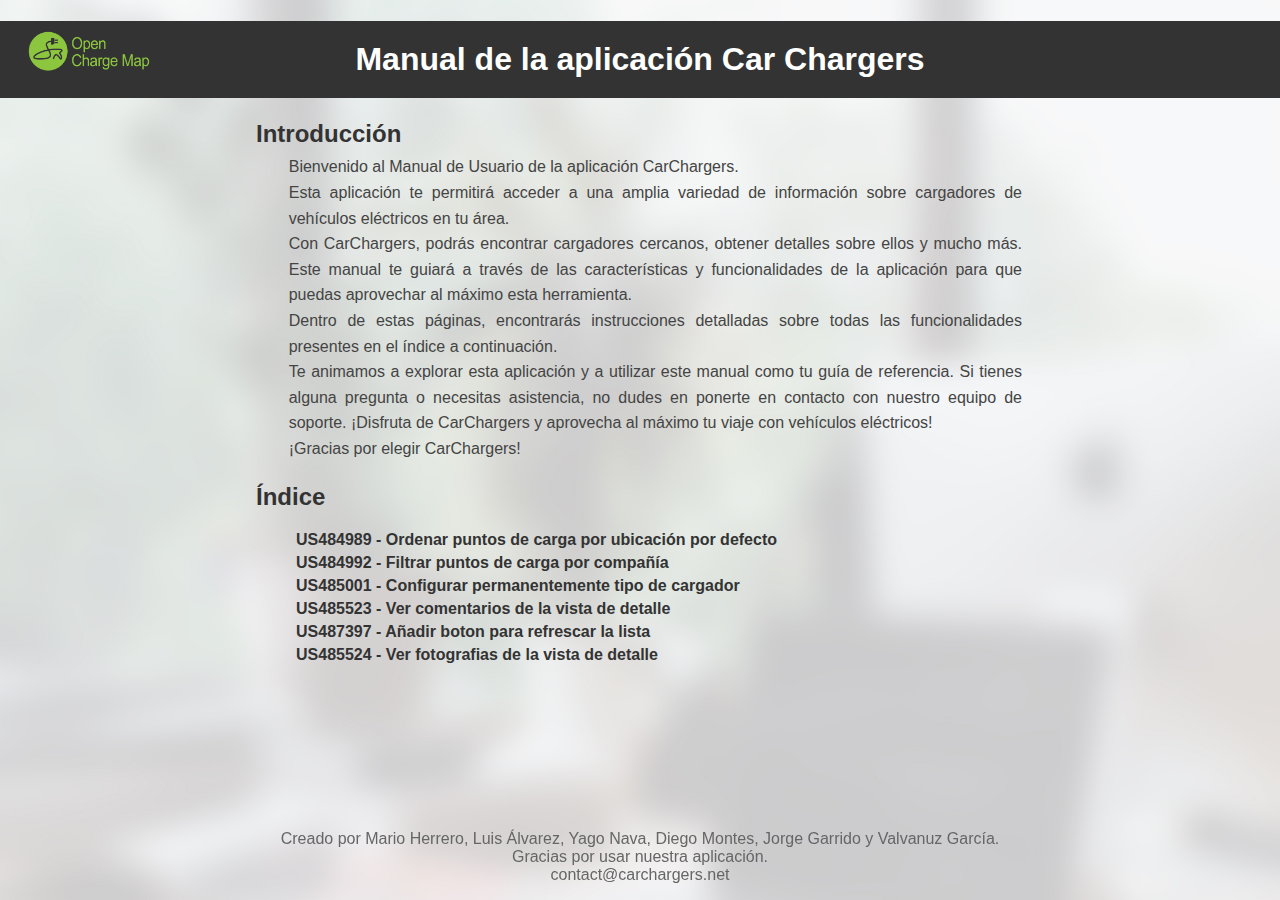
<file: Docs/Tutorials/index.html>
<!DOCTYPE html>
<html>
<head>
    <title>Manual de Usuario - Car Chargers</title>
    <link rel="stylesheet" type="text/css" href="style.css">
</head>
<body>
    <h1>Manual de la aplicación Car Chargers</h1>
    <img id="logo" src="open_charge_map.png">
        <div id="index">
            <h2>Introducción</h2>
            <p id="intro">
                Bienvenido al Manual de Usuario de la aplicación CarChargers.<br>
                Esta aplicación te permitirá acceder a una amplia variedad de información sobre cargadores de vehículos eléctricos en tu área.<br>
                Con CarChargers, podrás encontrar cargadores cercanos, obtener detalles sobre ellos y mucho más. Este manual te guiará a través de las características y funcionalidades de la aplicación para que puedas aprovechar al máximo esta herramienta.<br>
                Dentro de estas páginas, encontrarás instrucciones detalladas sobre todas las funcionalidades presentes en el índice a continuación.<br>
                Te animamos a explorar esta aplicación y a utilizar este manual como tu guía de referencia. Si tienes alguna pregunta o necesitas asistencia, no dudes en ponerte en contacto con nuestro equipo de soporte. ¡Disfruta de CarChargers y aprovecha al máximo tu viaje con vehículos eléctricos!<br>
                ¡Gracias por elegir CarChargers!
            </p>
            <h2>Índice</h2>
            <ul>
                <li><a href="US484989_-_Ordenar_puntos_de_carga_por_ubicacion_por_defecto/info.html">US484989 - Ordenar puntos de carga por ubicación por defecto</a></li>
                <li><a href="US484992_-_Filtrar_puntos_de_carga_por_companhia/info.html">US484992 - Filtrar puntos de carga por compañía</a></li>
                <li><a href="US485001_-_Configurar_permanentemente_tipo_de_cargador/info.html">US485001 - Configurar permanentemente tipo de cargador</a></li>
                <li><a href="US485523_-_Ver_comentarios_de_la_vista_de_detalle/info.html">US485523 - Ver comentarios de la vista de detalle</a></li>

                <li><a href="US487397_-_Añadir_boton_para_refrescar_la_lista/info.html">US487397 - Añadir boton para refrescar la lista</a></li>

                <li><a href="US485524-Ver_fotografias_de_la_vista_de_detalle">US485524 - Ver fotografias de la vista de detalle</a></li>

            </ul>
        </div>

    
    <div id="pie_de_pagina">
        <p>Creado por Mario Herrero, Luis Álvarez, Yago Nava, Diego Montes, Jorge Garrido y Valvanuz García.<br>
            Gracias por usar nuestra aplicación.<br>
            contact@carchargers.net
        </p>
    </div>
</body>
</html>
</file>
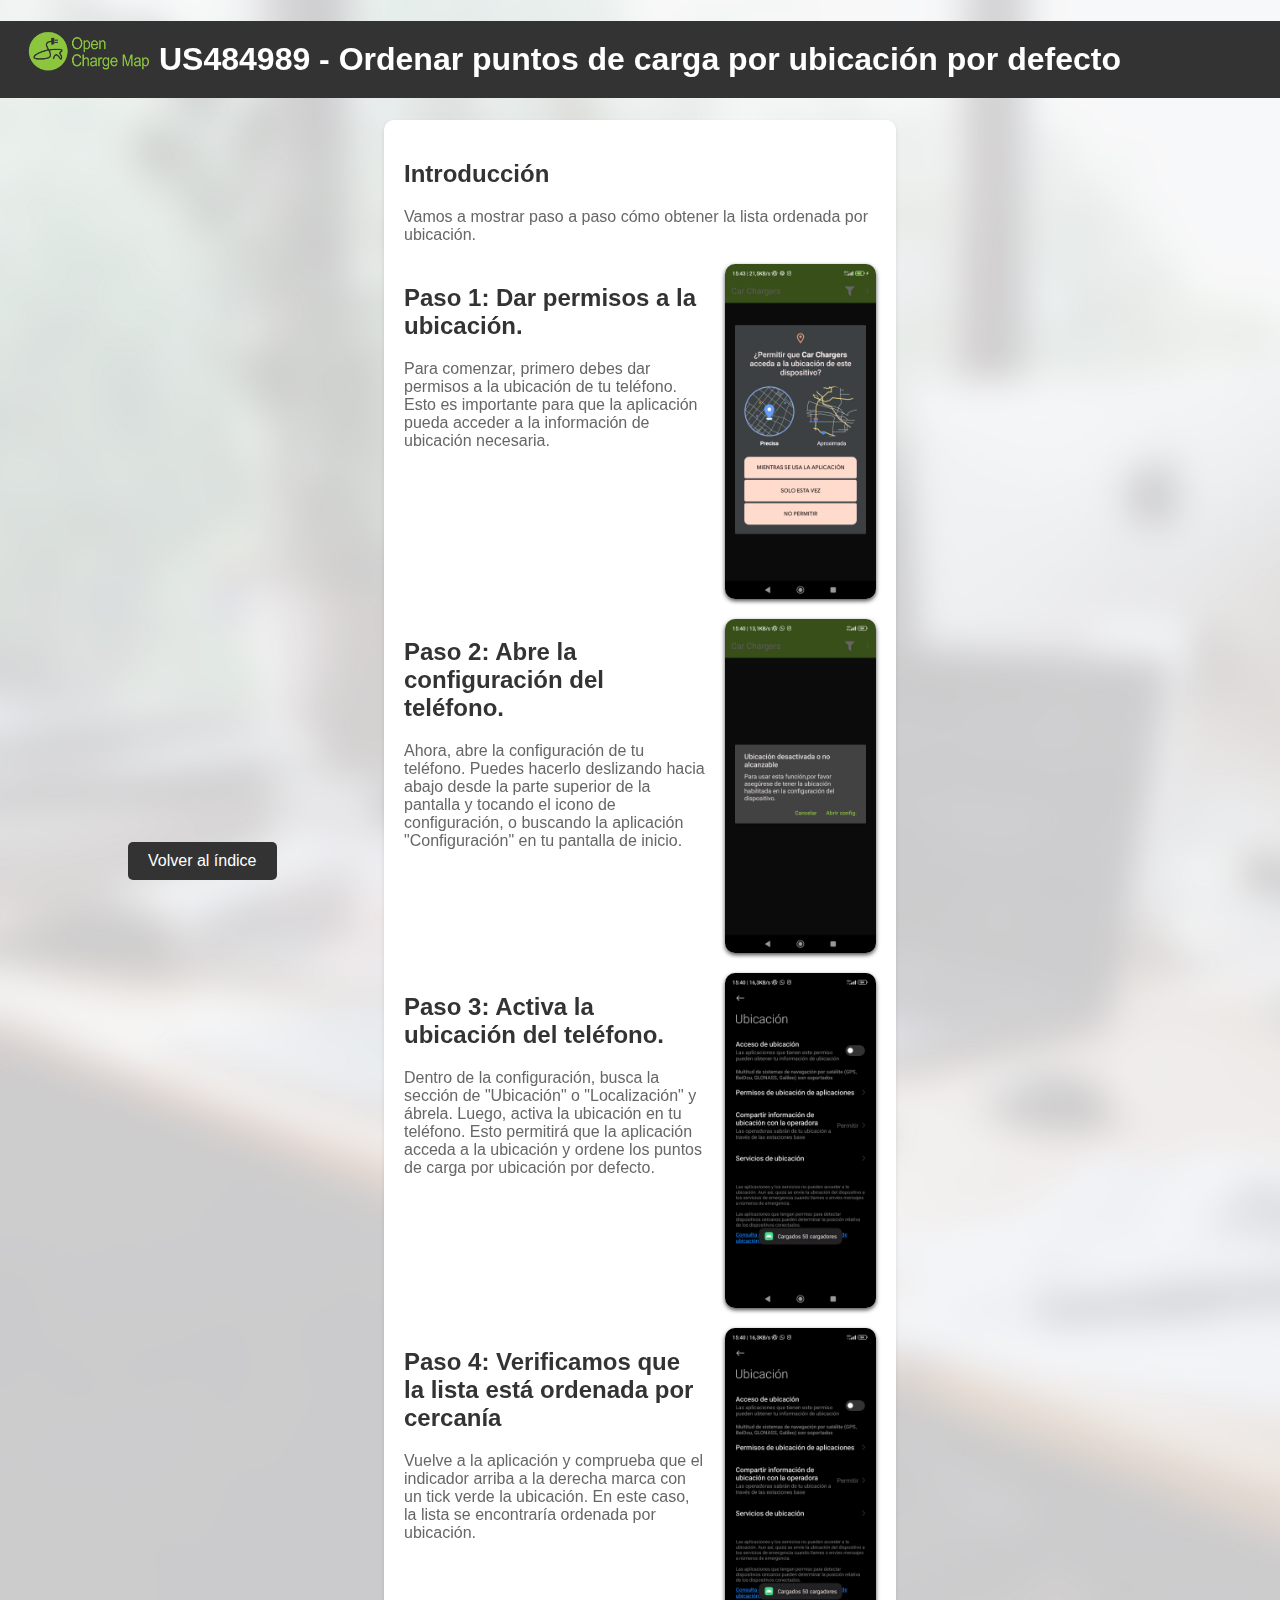
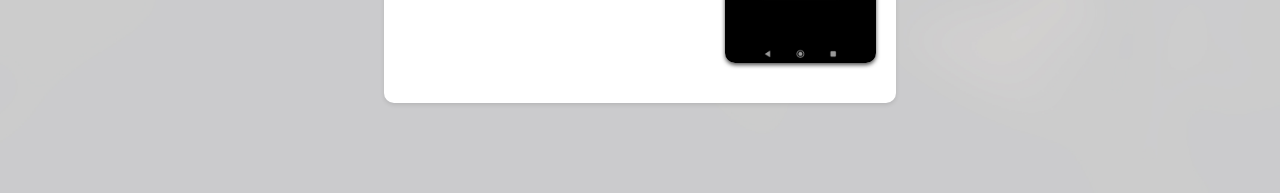
<file: Docs/Tutorials/US484989_-_Ordenar_puntos_de_carga_por_ubicacion_por_defecto/info.html>
<!DOCTYPE html>
<html>
<head>
    <link rel="stylesheet" type="text/css" href="../style.css">
    <title>US484989</title>
</head>
<body>
    <h1>US484989 - Ordenar puntos de carga por ubicación por defecto</h1>
    <img id="logo" src="../open_charge_map.png">
    <!-- Espacio para texto y fotos del proceso -->
    <section id="row">
        <h2>Introducción</h2>
        <p>Vamos a mostrar paso a paso cómo obtener la lista ordenada por ubicación.</p>

        <div class="step">
            <div class="step-text">
                <h2>Paso 1: Dar permisos a la ubicación.</h2>
                <p>Para comenzar, primero debes dar permisos a la ubicación de tu teléfono. Esto es importante para que la aplicación pueda acceder a la información de ubicación necesaria.</p>
            </div>
            <div class="step-image">
                <img class="recurso" src="recurso0.jpeg" alt="Imagen del Paso 1" />
            </div>
        </div>

        <div class="step">
            <div class="step-text">
                <h2>Paso 2: Abre la configuración del teléfono.</h2>
                <p>Ahora, abre la configuración de tu teléfono. Puedes hacerlo deslizando hacia abajo desde la parte superior de la pantalla y tocando el icono de configuración, o buscando la aplicación "Configuración" en tu pantalla de inicio.</p>
            </div>
            <div class="step-image">
                <img class="recurso" src="recurso1.jpeg" alt="Imagen del Paso 2" />
            </div>
        </div>

        <div class="step">
            <div class="step-text">
                <h2>Paso 3: Activa la ubicación del teléfono.</h2>
                <p>Dentro de la configuración, busca la sección de "Ubicación" o "Localización" y ábrela. Luego, activa la ubicación en tu teléfono. Esto permitirá que la aplicación acceda a la ubicación y ordene los puntos de carga por ubicación por defecto.</p>
            </div>
            <div class="step-image">
                <img class="recurso" src="recurso2.jpeg" alt="Imagen del Paso 3" />
            </div>
        </div>

        <div class="step">
            <div class="step-text">
                <h2>Paso 4: Verificamos que la lista está ordenada por cercanía</h2>
                <p>Vuelve a la aplicación y comprueba que el indicador arriba a la derecha marca con un tick verde la ubicación. En este caso, la lista se encontraría ordenada por ubicación.</p>
            </div>
            <div class="step-image">
                <img class="recurso" src="recurso2.jpeg" alt="Imagen del Paso 3" />
            </div>
        </div>
    </section>
    <a href="../index.html" class="btn-volver">Volver al índice</a>
    <div id="pie_de_pagina">
        <p>Creado por Mario Herrero, Luis Álvarez, Yago Nava,<br>
            Diego Montes, Jorge Garrido y Valvanuz García.<br>
            Gracias por usar nuestra aplicación.<br>
            contact@carchargers.net
        </p>
    </div>
    
</body>
</html>
</file>
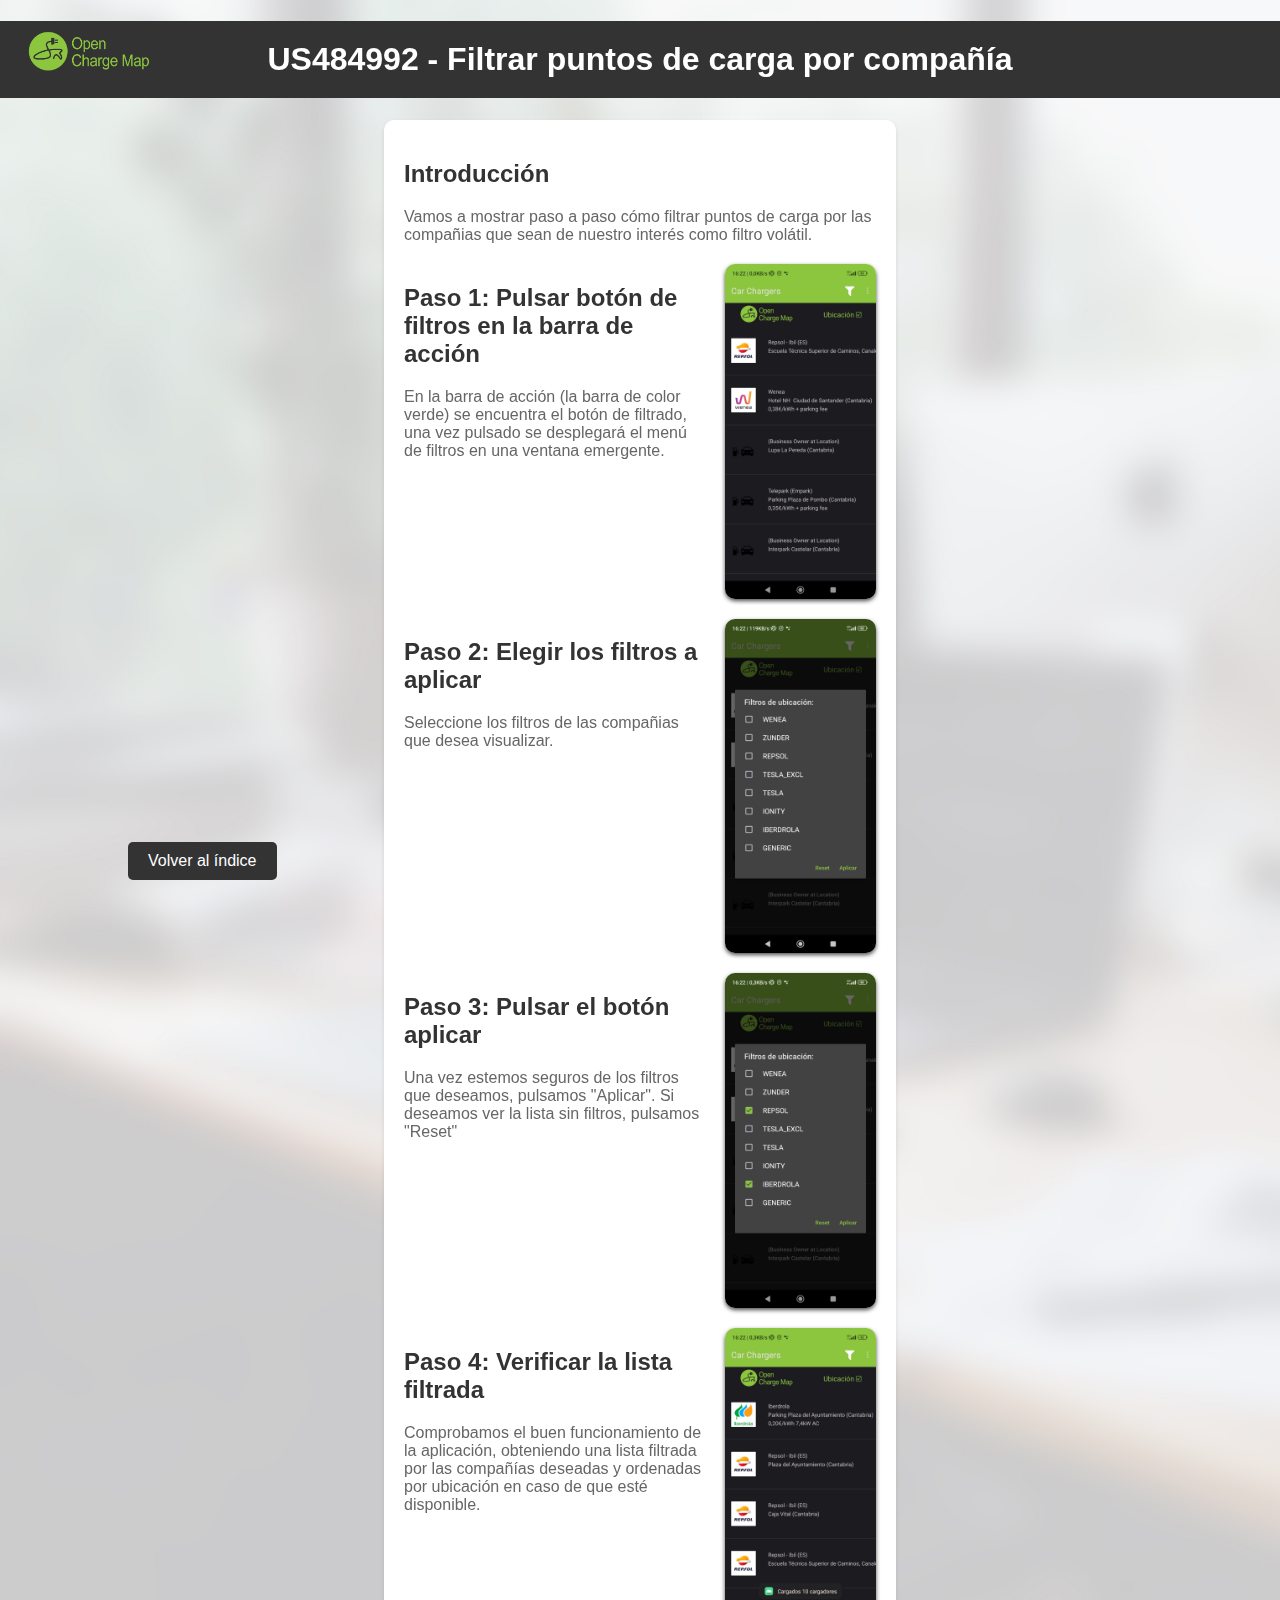
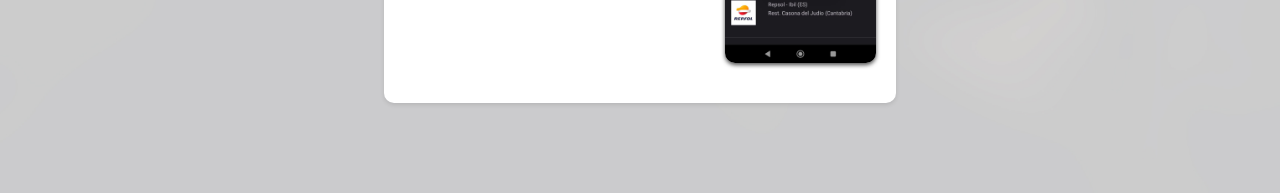
<file: Docs/Tutorials/US484992_-_Filtrar_puntos_de_carga_por_companhia/info.html>
<!DOCTYPE html>
<html>
<head>
    <link rel="stylesheet" type="text/css" href="../style.css">
    <title>US484992</title>
</head>
<body>
    <h1>US484992 - Filtrar puntos de carga por compañía</h1>
    <img id="logo" src="../open_charge_map.png">
    
    <!-- Espacio para texto y fotos del proceso -->
    <section id="row">

        <h2>Introducción</h2>
        <p>Vamos a mostrar paso a paso cómo filtrar puntos de carga por las compañias que sean de nuestro interés como filtro volátil.</p>

        <div class="step">
            <div class="step-text">
                <h2>Paso 1: Pulsar botón de filtros en la barra de acción</h2>
                <p>En la barra de acción (la barra de color verde) se encuentra el botón de filtrado, una vez pulsado se desplegará el menú de filtros en una ventana emergente.</p>
            </div>
            <div class="step-image">
                <img class="recurso" src="recurso0.jpeg" alt="Imagen del Paso 1" />
            </div>
        </div>

        <div class="step">
            <div class="step-text">
                <h2>Paso 2: Elegir los filtros a aplicar</h2>
                <p>Seleccione los filtros de las compañias que desea visualizar.</p>
            </div>
            <div class="step-image">
                <img class="recurso" src="recurso1.jpeg" alt="Imagen del Paso 2" />
            </div>
        </div>

        <div class="step">
            <div class="step-text">
                <h2>Paso 3: Pulsar el botón aplicar</h2>
                <p>Una vez estemos seguros de los filtros que deseamos, pulsamos "Aplicar". Si deseamos ver la lista sin filtros, pulsamos "Reset"</p>
            </div>
            <div class="step-image">
                <img class="recurso" src="recurso2.jpeg" alt="Imagen del Paso 3" />
            </div>
        </div>
        
        <div class="step">
            <div class="step-text">
                <h2>Paso 4: Verificar la lista filtrada</h2>
                <p>Comprobamos el buen funcionamiento de la aplicación, obteniendo una lista filtrada por las compañías deseadas y ordenadas por ubicación en caso de que esté disponible.</p>
            </div>
            <div class="step-image">
                <img class="recurso" src="recurso3.jpeg" alt="Imagen del Paso 3" />
            </div>
        </div>
    </section>
    <a href="../index.html" class="btn-volver">Volver al índice</a>
    <div id="pie_de_pagina">
        <p>Creado por Mario Herrero, Luis Álvarez, Yago Nava,<br>
            Diego Montes, Jorge Garrido y Valvanuz García.<br>
            Gracias por usar nuestra aplicación.<br>
            contact@carchargers.net
        </p>
    </div>
   
</body>
</html>
</file>
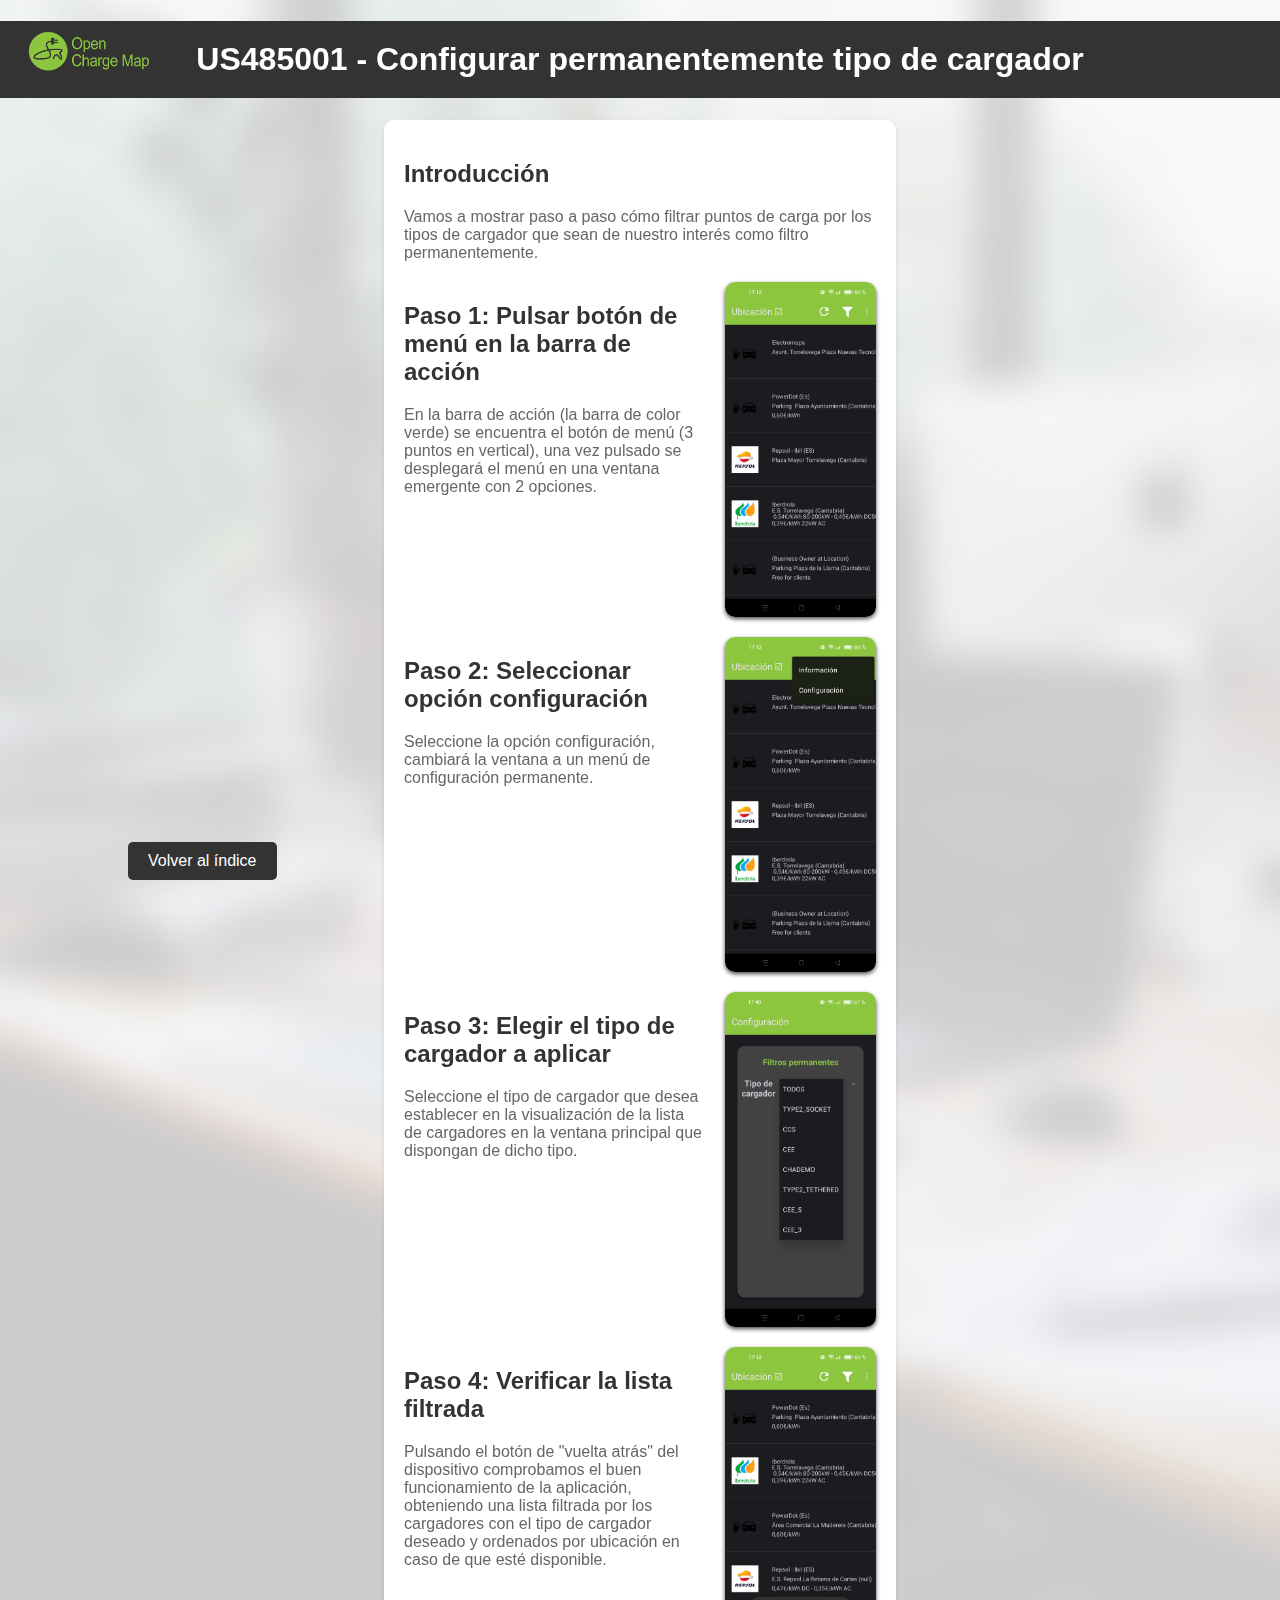
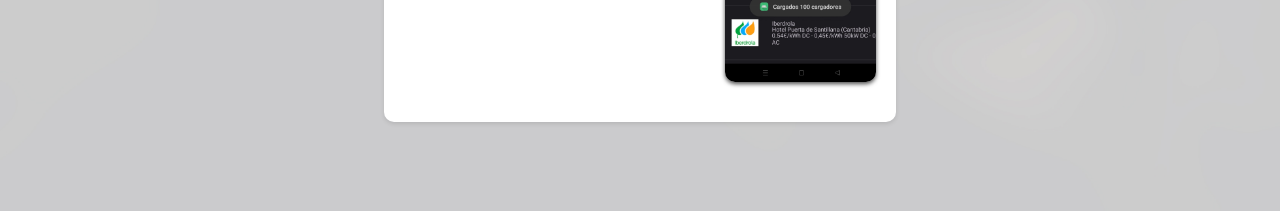
<file: Docs/Tutorials/US485001_-_Configurar_permanentemente_tipo_de_cargador/info.html>
<!DOCTYPE html>
<html>
<head>
    <link rel="stylesheet" type="text/css" href="../style.css">
    <title>US485001</title>
</head>
<body>
    <h1>US485001 - Configurar permanentemente tipo de cargador</h1>
    <img id="logo" src="../open_charge_map.png">
    
    <!-- Espacio para texto y fotos del proceso -->
    <section id="row">

        <h2>Introducción</h2>
        <p>Vamos a mostrar paso a paso cómo filtrar puntos de carga por los tipos de cargador que sean de nuestro interés como filtro permanentemente.</p>


        <div class="step">
            <div class="step-text">
                <h2>Paso 1: Pulsar botón de menú en la barra de acción</h2>
                <p>En la barra de acción (la barra de color verde) se encuentra el botón de menú (3 puntos en vertical), 
                        una vez pulsado se desplegará el menú en una ventana emergente con 2 opciones.</p>
            </div>
            <div class="step-image">
                <img class="recurso" src="recurso0.jpeg" alt="Imagen del Paso 1" />
            </div>
        </div>

        <div class="step">
            <div class="step-text">
                <h2>Paso 2: Seleccionar opción configuración</h2>
                <p>Seleccione la opción configuración, cambiará la ventana a un menú de configuración permanente.</p>
            </div>
            <div class="step-image">
                <img class="recurso" src="recurso1.jpeg" alt="Imagen del Paso 2" />
            </div>
        </div>

        <div class="step">
            <div class="step-text">
                <h2>Paso 3: Elegir el tipo de cargador a aplicar</h2>
                <p>Seleccione el tipo de cargador que desea establecer en la visualización de la lista de cargadores en la ventana principal
                     que dispongan de dicho tipo.</p>
            </div>
            <div class="step-image">
                <img class="recurso" src="recurso2.jpeg" alt="Imagen del Paso 3" />
            </div>
        </div>
        
        <div class="step">
            <div class="step-text">
                <h2>Paso 4: Verificar la lista filtrada</h2>
                <p>Pulsando el botón de "vuelta atrás" del dispositivo 
                    comprobamos el buen funcionamiento de la aplicación, obteniendo una lista filtrada 
                    por los cargadores con el tipo de cargador deseado y ordenados por ubicación en caso de que esté disponible.</p>
            </div>
            <div class="step-image">
                <img class="recurso" src="recurso3.jpeg" alt="Imagen del Paso 3" />
            </div>
        </div>
    </section>
    <a href="../index.html" class="btn-volver">Volver al índice</a>
    <div id="pie_de_pagina">
        <p>Creado por Mario Herrero, Luis Álvarez, Yago Nava,<br>
            Diego Montes, Jorge Garrido y Valvanuz García.<br>
            Gracias por usar nuestra aplicación.<br>
            contact@carchargers.net
        </p>
    </div>
   
</body>
</html>
</file>
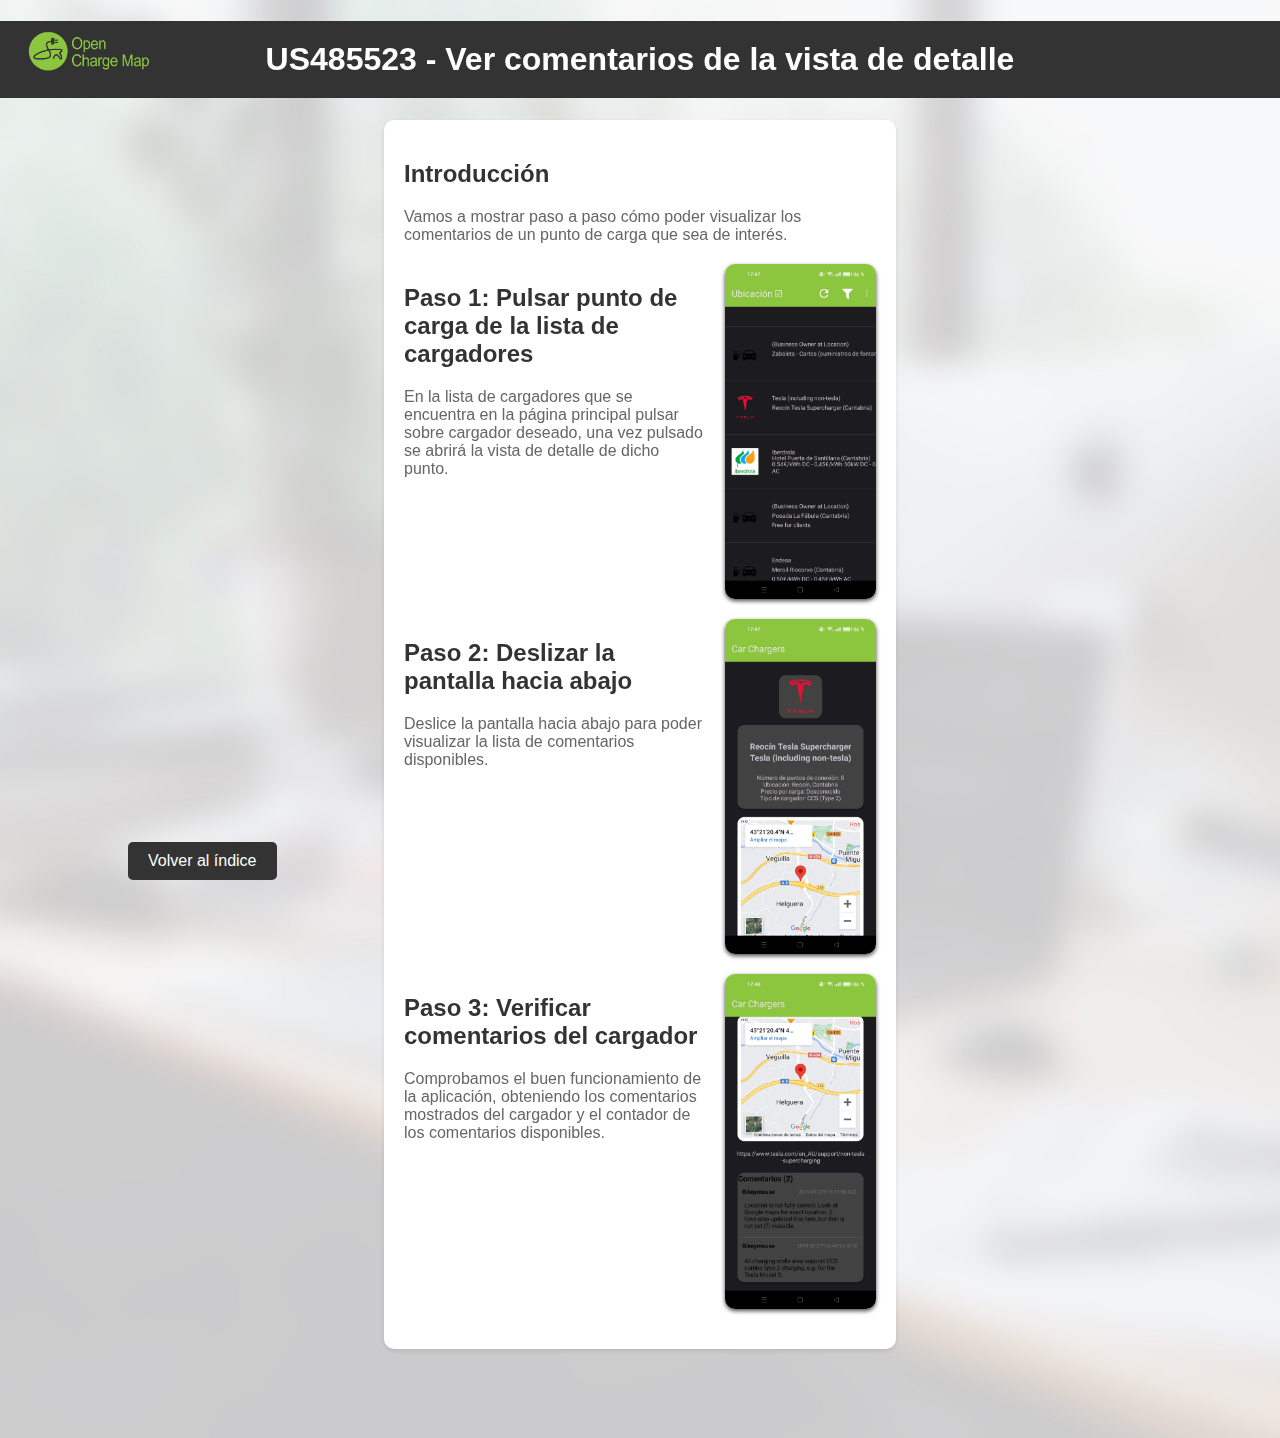
<file: Docs/Tutorials/US485523_-_Ver_comentarios_de_la_vista_de_detalle/info.html>
<!DOCTYPE html>
<html>
<head>
    <link rel="stylesheet" type="text/css" href="../style.css">
    <title>US485523</title>
</head>
<body>
    <h1>US485523 - Ver comentarios de la vista de detalle</h1>
    <img id="logo" src="../open_charge_map.png">
    
    <!-- Espacio para texto y fotos del proceso -->
    <section id="row">

        <h2>Introducción</h2>
        <p>Vamos a mostrar paso a paso cómo poder visualizar los comentarios de un punto de carga que sea de interés.</p>

        <div class="step">
            <div class="step-text">
                <h2>Paso 1: Pulsar punto de carga de la lista de cargadores</h2>
                <p>En la lista de cargadores que se encuentra en la página principal pulsar sobre cargador deseado, una vez pulsado se abrirá la vista de detalle de dicho punto. </p>
            </div>
            <div class="step-image">
                <img class="recurso" src="recurso0.jpeg" alt="Imagen del Paso 1" />
            </div>
        </div>

        <div class="step">
            <div class="step-text">
                <h2>Paso 2: Deslizar la pantalla hacia abajo</h2>
                <p>Deslice la pantalla hacia abajo para poder visualizar la lista de comentarios disponibles.</p>
            </div>
            <div class="step-image">
                <img class="recurso" src="recurso1.jpeg" alt="Imagen del Paso 2" />
            </div>
        </div>

        <div class="step">
            <div class="step-text">
                <h2>Paso 3: Verificar comentarios del cargador</h2>
                <p>Comprobamos el buen funcionamiento de la aplicación, obteniendo los comentarios mostrados del cargador y el contador de los comentarios disponibles.</p>
            </div>
            <div class="step-image">
                <img class="recurso" src="recurso2.jpeg" alt="Imagen del Paso 3" />
            </div>
        </div>
        
    </section>
    <a href="../index.html" class="btn-volver">Volver al índice</a>
    <div id="pie_de_pagina">
        <p>Creado por Mario Herrero, Luis Álvarez, Yago Nava,<br>
            Diego Montes, Jorge Garrido y Valvanuz García.<br>
            Gracias por usar nuestra aplicación.<br>
            contact@carchargers.net
        </p>
    </div>
   
</body>
</html>
</file>
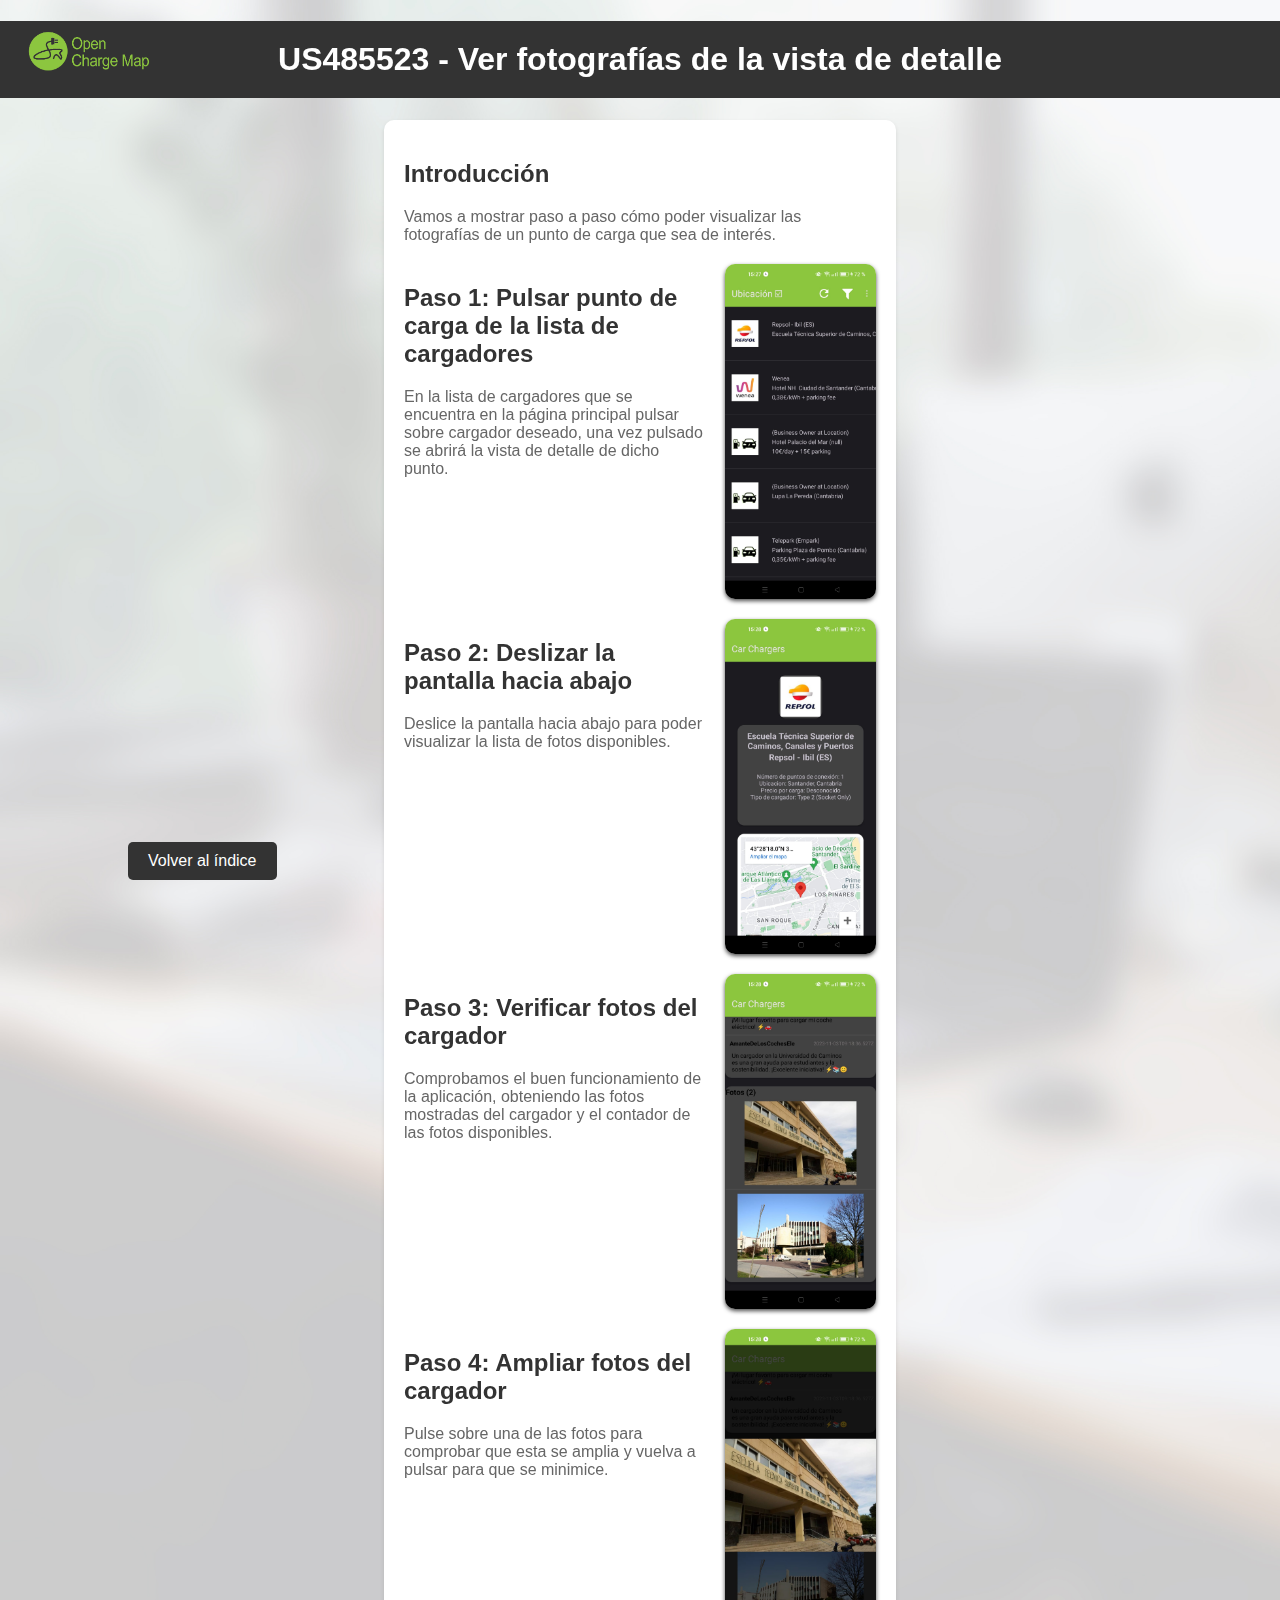
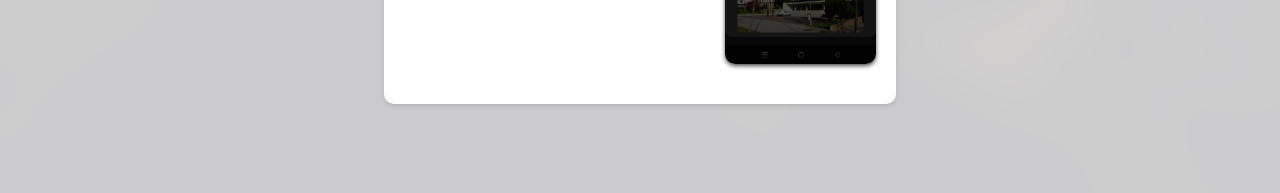
<file: Docs/Tutorials/US485524-Ver_fotografias_de_la_vista_de_detalle/info.html>
<!DOCTYPE html>
<html>
<head>
    <link rel="stylesheet" type="text/css" href="../style.css">
    <title>US485524</title>
</head>
<body>
    <h1>US485523 - Ver fotografías de la vista de detalle</h1>
    <img id="logo" src="../open_charge_map.png">
    
    <!-- Espacio para texto y fotos del proceso -->
    <section id="row">

        <h2>Introducción</h2>
        <p>Vamos a mostrar paso a paso cómo poder visualizar las fotografías de un punto de carga que sea de interés.</p>

        <div class="step">
            <div class="step-text">
                <h2>Paso 1: Pulsar punto de carga de la lista de cargadores</h2>
                <p>En la lista de cargadores que se encuentra en la página principal pulsar sobre cargador deseado, una vez pulsado se abrirá la vista de detalle de dicho punto. </p>
            </div>
            <div class="step-image">
                <img class="recurso" src="recurso0.jpeg" alt="Imagen del Paso 1" />
            </div>
        </div>

        <div class="step">
            <div class="step-text">
                <h2>Paso 2: Deslizar la pantalla hacia abajo</h2>
                <p>Deslice la pantalla hacia abajo para poder visualizar la lista de fotos disponibles.</p>
            </div>
            <div class="step-image">
                <img class="recurso" src="recurso1.jpeg" alt="Imagen del Paso 2" />
            </div>
        </div>

        <div class="step">
            <div class="step-text">
                <h2>Paso 3: Verificar fotos del cargador</h2>
                <p>Comprobamos el buen funcionamiento de la aplicación, obteniendo las fotos mostradas del cargador y el contador de las fotos disponibles.</p>
            </div>
            <div class="step-image">
                <img class="recurso" src="recurso2.jpeg" alt="Imagen del Paso 3" />
            </div>
        </div>

        <div class="step">
            <div class="step-text">
                <h2>Paso 4: Ampliar fotos del cargador</h2>
                <p>Pulse sobre una de las fotos para comprobar que esta se amplia y vuelva a pulsar para que se minimice.</p>
            </div>
            <div class="step-image">
                <img class="recurso" src="recurso3.jpeg" alt="Imagen del Paso 4" />
            </div>
        </div>
        
    </section>
    <a href="../index.html" class="btn-volver">Volver al índice</a>
    <div id="pie_de_pagina">
        <p>Creado por Mario Herrero, Luis Álvarez, Yago Nava,<br>
            Diego Montes, Jorge Garrido y Valvanuz García.<br>
            Gracias por usar nuestra aplicación.<br>
            contact@carchargers.net
        </p>
    </div>
   
</body>
</html>
</file>
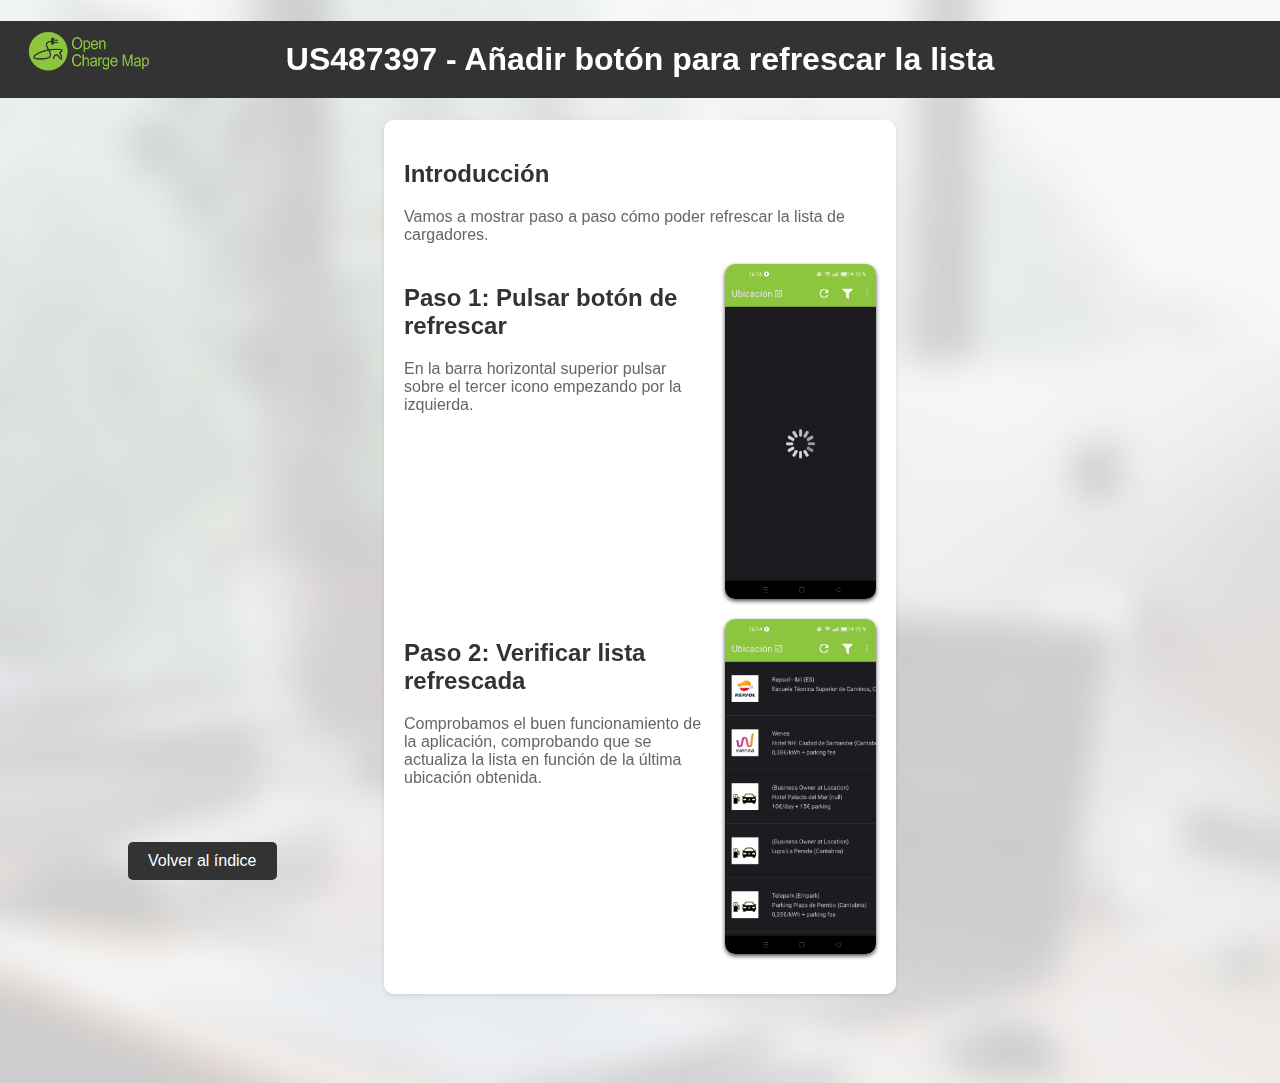
<file: Docs/Tutorials/US487397_-_Añadir_boton_para_refrescar_la_lista/info.html>
<!DOCTYPE html>
<html>
<head>
    <link rel="stylesheet" type="text/css" href="../style.css">
    <title>487397</title>
</head>
<body>
    <h1>US487397 - Añadir botón para refrescar la lista</h1>
    <img id="logo" src="../open_charge_map.png">
    
    <!-- Espacio para texto y fotos del proceso -->
    <section id="row">

        <h2>Introducción</h2>
        <p>Vamos a mostrar paso a paso cómo poder refrescar la lista de cargadores.</p>

        <div class="step">
            <div class="step-text">
                <h2>Paso 1: Pulsar botón de refrescar</h2>
                <p>En la barra horizontal superior pulsar sobre el tercer icono empezando por la izquierda. </p>
            </div>
            <div class="step-image">
                <img class="recurso" src="recurso0.jpeg" alt="Imagen del Paso 1" />
            </div>
        </div>

        </div>

        <div class="step">
            <div class="step-text">
                <h2>Paso 2: Verificar lista refrescada</h2>
                <p>Comprobamos el buen funcionamiento de la aplicación, comprobando que se actualiza la lista en función de la última ubicación obtenida.</p>
            </div>
            <div class="step-image">
                <img class="recurso" src="recurso1.jpeg" alt="Imagen del Paso 2" />
            </div>
        </div>
        
    </section>
    <a href="../index.html" class="btn-volver">Volver al índice</a>
    <div id="pie_de_pagina">
        <p>Creado por Mario Herrero, Luis Álvarez, Yago Nava,<br>
            Diego Montes, Jorge Garrido y Valvanuz García.<br>
            Gracias por usar nuestra aplicación.<br>
            contact@carchargers.net
        </p>
    </div>
   
</body>
</html>
</file>
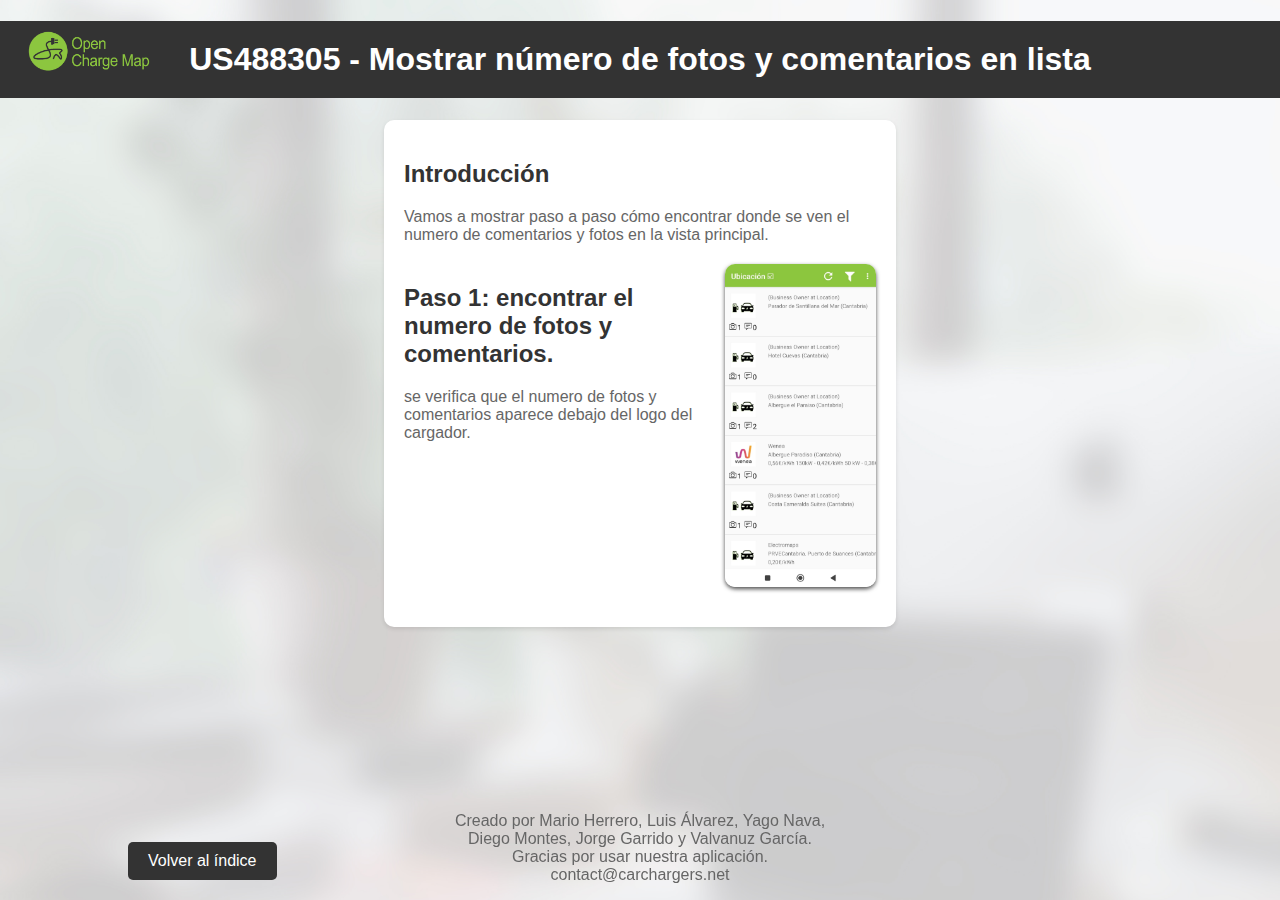
<file: Docs/Tutorials/US488305_-_Mostrar_número_de_comentarios_y_fotos_en_lista/info.html>
<!DOCTYPE html>
<html>
<head>
    <link rel="stylesheet" type="text/css" href="../style.css">
    <title>US488305</title>
</head>
<body>
    <h1>US488305 - Mostrar número de fotos y comentarios en lista</h1>
    <img id="logo" src="../open_charge_map.png">
    <!-- Espacio para texto y fotos del proceso -->
    <section id="row">
        <h2>Introducción</h2>
        <p>Vamos a mostrar paso a paso cómo encontrar donde se ven el numero de comentarios y fotos en la vista principal.</p>

        <div class="step">
            <div class="step-text">
                <h2>Paso 1: encontrar el numero de fotos y comentarios.</h2>
                <p>se verifica que el numero de fotos y comentarios aparece debajo del logo del cargador.</p>
            </div>
            <div class="step-image">
                <img class="recurso" src="recurso.jpeg" alt="Imagen del Paso 1" />
            </div>
        </div>

        
    </section>
    <a href="../index.html" class="btn-volver">Volver al índice</a>
    <div id="pie_de_pagina">
        <p>Creado por Mario Herrero, Luis Álvarez, Yago Nava,<br>
            Diego Montes, Jorge Garrido y Valvanuz García.<br>
            Gracias por usar nuestra aplicación.<br>
            contact@carchargers.net
        </p>
    </div>
    
</body>
</html>
</file>
<file: Docs/Tutorials/style.css>
body {
    background-image: url("background.jpg");
    background-size:cover;
    font-family: Arial, sans-serif;
    background-color: #ffffff;
    margin: 0;
    padding: 0;
}

title{
    font-family: 'Segoe UI', Tahoma, Geneva, Verdana, sans-serif;
    
}

h1 {
    background-color: #333;
    color: #fff;
    padding: 20px;
    text-align: center;
}

section {
    background-color: #fff;
    padding: 20px;
    margin: 20px;
    border-radius: 10px;
    box-shadow: 0 2px 4px rgba(0, 0, 0, 0.1);
    margin-bottom: 7%;
}

h2 {
    color: #333;
}

p {
    color: #666;
}

.step {
    display: flex;
    flex-direction: row;
    margin: 20px 0;
}

.step-text {
    flex: 2;
    padding-right: 20px;
}

.step-image {
    flex: 1;
}

img {
    width: 100%;
    max-width: 100%;
    height: auto;
    display: block;
}
.recurso {
    border-radius: 10px;
    box-shadow: 0 2px 4px rgba(0, 0, 0, 0.7);
}




.btn-volver {
    position: fixed;
    bottom: 0;
    left: 0;
    margin-left: 10%;
    display: inline-block;
    padding: 10px 20px;
    background-color: #333;
    color: #fff;
    text-decoration: none;
    border-radius: 5px;
    margin-bottom: 20px;
}

.btn-volver:hover {
    background-color: #555;
}
#row{

    margin-left: 30%;
    margin-right: 30%;
    
}

#pie_de_pagina{
    position: fixed;
    bottom: 0;
    left: 0;
    text-align: center;
    padding: 0;
    width: 100%;
    z-index: -1; 
}
#index{
    margin-left: 20%;
    margin-right: 20%;
    
}
#index li {
    list-style-type: none; /* Quitar los marcadores de lista */
    margin: 5px 0;
}

#index a {
    color: #333; /* Color para los enlaces no visitados */
    text-decoration: none; /* Quitar el subrayado de los enlaces */
    font-weight: bold; /* Hacer que los enlaces se vean en negrita */
}

#index a:visited {
    color: #5f5e5e; /* Color crema para los enlaces visitados */
}
#logo{
    
    position: fixed;
    top: 0;
    left: 0;
    margin-top: 2%;
    margin-left: 2%;
    
    
    height:auto;
    width: 10%;
}
#intro{
    font-family: 'Segoe UI', Tahoma, Geneva, Verdana, sans-serif;

    padding: 2px;
    margin-top:-2%;
    margin-left:4%;
    margin-bottom: 2%;
    color: #444;
    line-height: 1.6;
    font-size: 16px;
    text-align: justify;
    
}
</file>
